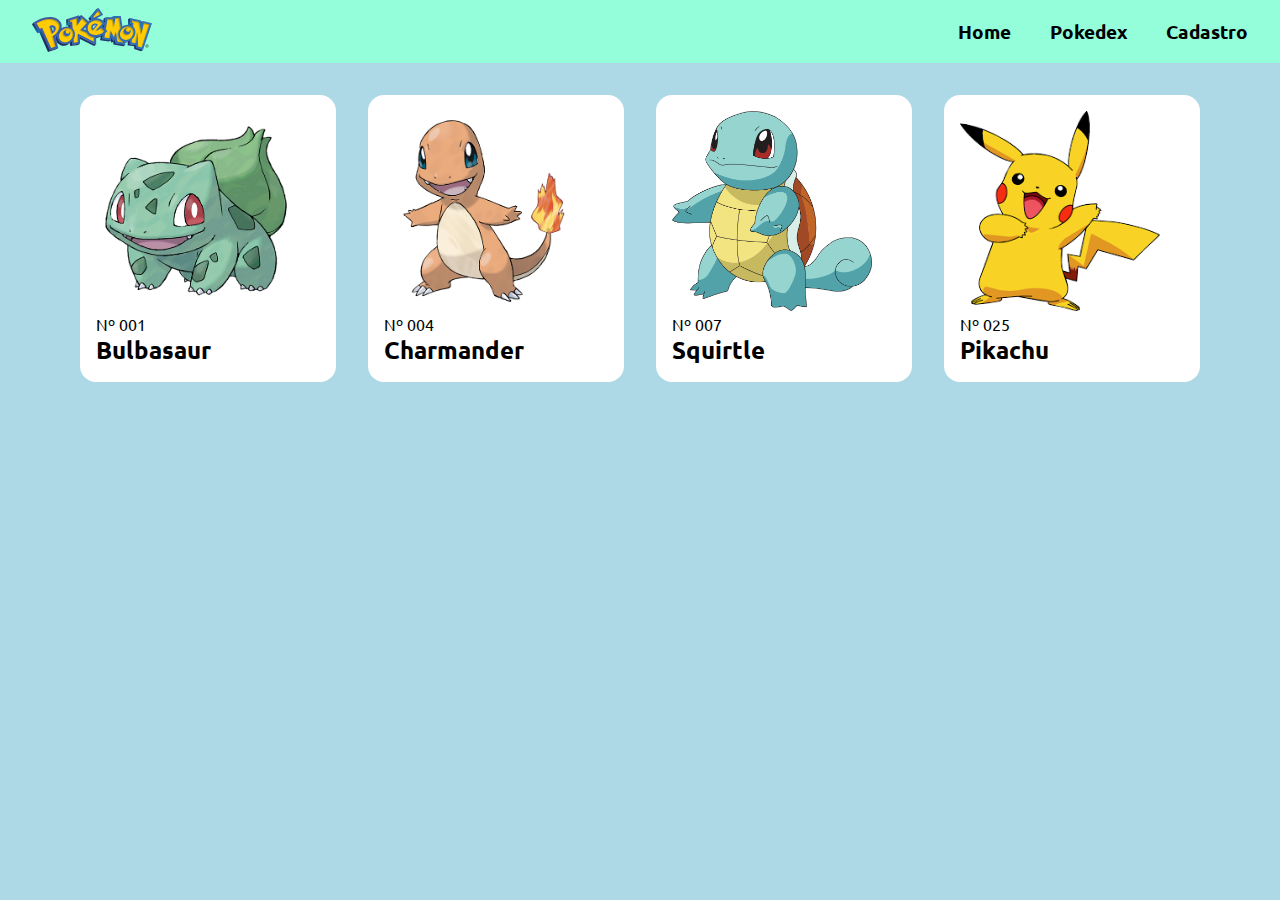
<file: index.html>
<!DOCTYPE html>
<html lang="en">
<head>
    <meta charset="UTF-8">
    <meta name="viewport" content="width=device-width, initial-scale=1.0">
    <title>Pokedex</title>
    <link rel="stylesheet" href="index.css">
</head>

<body>
    <header class="navbar">
        <a href="./index.html" class="logo">
            <img src="imagens/pokemon-logo-svg.svg" alt="Logotipo Pokemon" width="120">
        </a>
    
        <nav>
            <ul class="navLinks">
                <li><a class="navLink" href="index.html">Home</a></li>
                <li><a class="navLink" href="pokemons/bulbasaur/bulbasaur.html">Pokedex</a></li>
                <li><a class="navLink" href="cadastro.html">Cadastro</a></li>
            </ul>
        </nav>
    </header>

    <section class="content">
        <article class="pokemon">
            <a href="pokemons/bulbasaur/bulbasaur.html">
                <img src="imagens/bulbasaur.png" width="200" height="200" alt="Bulbasaur">
                <p>Nº 001</p>
                <h2>Bulbasaur</h2>
            </a>

        </article>
        <article class="pokemon">
            <a href="pokemons/charmander/charmander.html">
                <img src="imagens/charmander.png" width="200" height="200" alt="Charmander">
                <p>Nº 004</p>
                <h2>Charmander</h2>
            </a>

        </article>
        <article class="pokemon">
            <a href="pokemons/squirtle/squirtle.html">
                <img src="imagens/squirtle.png" width="200" height="200" alt="Squirtle">
                <p>Nº 007</p>
                <h2>Squirtle</h2>
            </a>

        </article>
        <article class="pokemon">
            <a href="pokemons/pikachu/pikachu.html">
                <img src="imagens/pikachu.png" width="200" height="200" alt="Pikachu">
                <p>Nº 025</p>
                <h2>Pikachu</h2>
            </a>

        </article>
    </section>


</body>

</html>
    
</body>
</html>
</file>
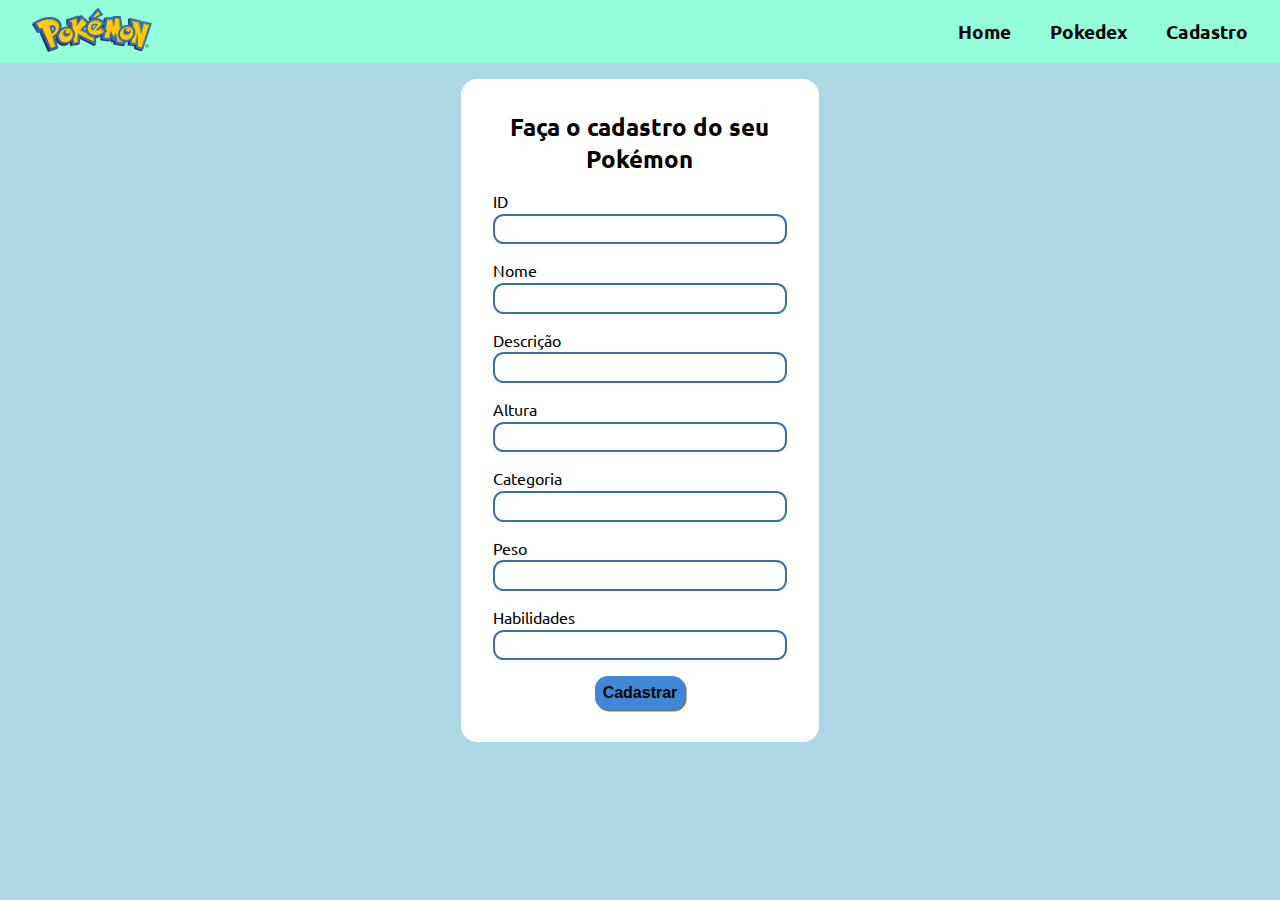
<file: cadastro.html>
<!DOCTYPE html>
<html lang="pt-br">

<head>
    <meta charset="UTF-8">
    <meta http-equiv="X-UA-Compatible" content="IE=edge">
    <meta name="viewport" content="width=device-width, initial-scale=1.0">
    <link rel="stylesheet" href="cadastro.css">
    <title>Cadastro</title>
</head>

<body>
    <header class="navbar">
        <a href="./index.html" class="logo">
            <img src="imagens/pokemon-logo-svg.svg" alt="Logotipo Pokemon" width="120">
        </a>
        <nav>
            <ul class="navLinks">
                <li><a class="navLink" href="index.html">Home</a></li>
                <li><a class="navLink" href="pokemons/bulbasaur/bulbasaur.html">Pokedex</a></li>
                <li><a class="navLink" href="cadastro.html">Cadastro</a></li>
            </ul>
        </nav>
    </header>

    <section class="content">
        <div class="title">

        </div>

        <form action="" class="cadastro">
            <h2 class="title">
                Faça o cadastro do seu Pokémon
            </h2>
            <div class="formItem">
                <label for="">ID</label><br>
                <div class="inputControl">
                    <input class="formInput" type="text">
                </div>

            </div>
            <div class="formItem">
                <label for="">Nome</label><br>
                <div class="inputControl">
                    <input class="formInput" type="text">
                </div>

            </div>
            <div class="formItem">
                <label for="">Descrição</label><br>
                <div class="inputControl">
                    <input class="formInput" type="text">
                </div>

            </div>

            <div class="formItem">
                <label for="">Altura</label><br>
                <div class="inputControl">
                    <input class="formInput" type="text">
                </div>

            </div>
            <div class="formItem">
                <label for="">Categoria</label><br>
                <div class="inputControl">
                    <input class="formInput" type="text">
                </div>

            </div>
            <div class="formItem">
                <label for="">Peso</label><br>
                <div class="inputControl">
                    <input class="formInput" type="text">
                </div>

            </div>
            <div class="formItem">
                <label for="">Habilidades</label><br>
                <div class="inputControl">
                    <input class="formInput" type="text">
                </div>
            </div>
            <div class="submit">
                <button class="button" type="submit">Cadastrar</button>
            </div>

        </form>
    </section>
</body>

</html>
</file>
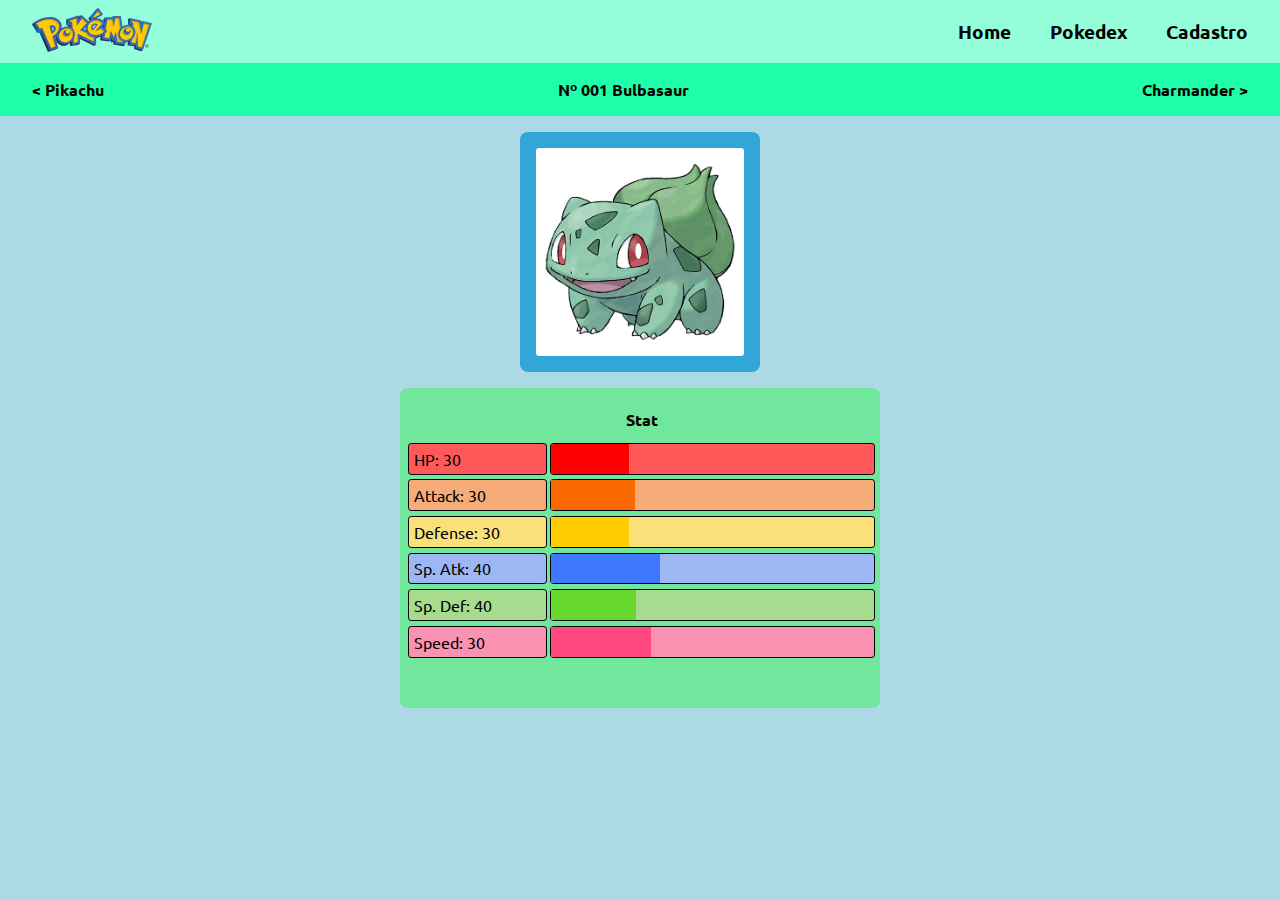
<file: pokemons/bulbasaur/bulbasaur.html>
<!DOCTYPE html>
<html lang="pt-br">

<head>
    <meta charset="UTF-8">
    <meta http-equiv="X-UA-Compatible" content="IE=edge">
    <meta name="viewport" content="width=device-width, initial-scale=1.0">
    <link rel="stylesheet" href="bulbasaur.css">
    <title>Bulbasaur</title>
</head>

<body>
    <header class="navbar">
        <a href="../../index.html" class="logo">
            <img src="../../imagens/pokemon-logo-svg.svg" alt="Logotipo Pokemon" width="120">
        </a>
        <nav>
            <ul class="navLinks">
                <li><a class="navLink" href="../../index.html">Home</a></li>
                <li><a class="navLink" href="../../pokemons/bulbasaur/bulbasaur.html">Pokedex</a></li>
                <li><a class="navLink" href="../../cadastro.html">Cadastro</a></li>
            </ul>
        </nav>
    </header>
    <section class="pokemonsBar">
        <div class="prev">
            <a href="../../pokemons/pikachu/pikachu.html">
                < Pikachu </a>
        </div>
        <div class="current">
            <a href="#">Nº 001 Bulbasaur</a>
        </div>
        <div class="next">
            <a href="../../pokemons/charmander/charmander.html">
                Charmander >
            </a>
        </div>
    </section>
    <section class="pokemon">
        <article class="pokemonImg">
            <img src="../../imagens/bulbasaur.png" alt="bulbasaur" width="220">
        </article>

        <article class="about">
            <p>There is a plant seed on its back right from the day this Pokémon is born. The seed slowly grows larger.</p>
        </article>
        <article class="column1">
            <p><span class="white">Height</span> <br> 0.7 m</p>
            <p><span class="white">Weight</span> <br> 6.9 kg</p>
        </article>
        <article class="column2">
            <p> <span class="white">Category</span> <br> Seed</p>
            <p> <span class="white">Abilities </span> <br> Overgrow</p>
        </article>

    </section>
    <section class="stats">
        <div class="head" style="grid-area: h;">Stat</div>

        <div class="captions" style="grid-area: c;">
            <div class="hp caption">HP: 30</div>
            <div class="attack caption">Attack: 30</div>
            <div class="defense caption">Defense: 30</div>
            <div class="spatk caption">Sp. Atk: 40</div>
            <div class="spdef caption">Sp. Def: 40</div>
            <div class="speed caption">Speed: 30</div>
        </div>
        <div class="progressBars" style="grid-area: b;">
            <div class="hpBar bar">
                <div></div>
            </div>
            <div class="attackBar bar">
                <div></div>
            </div>
            <div class="defenseBar bar">
                <div></div>
            </div>
            <div class="spatkBar bar">
                <div></div>
            </div>
            <div class="spdefBar bar">
                <div></div>
            </div>
            <div class="speedBar bar">
                <div></div>
            </div>
        </div>

    </section>
</body>

</html>
</file>
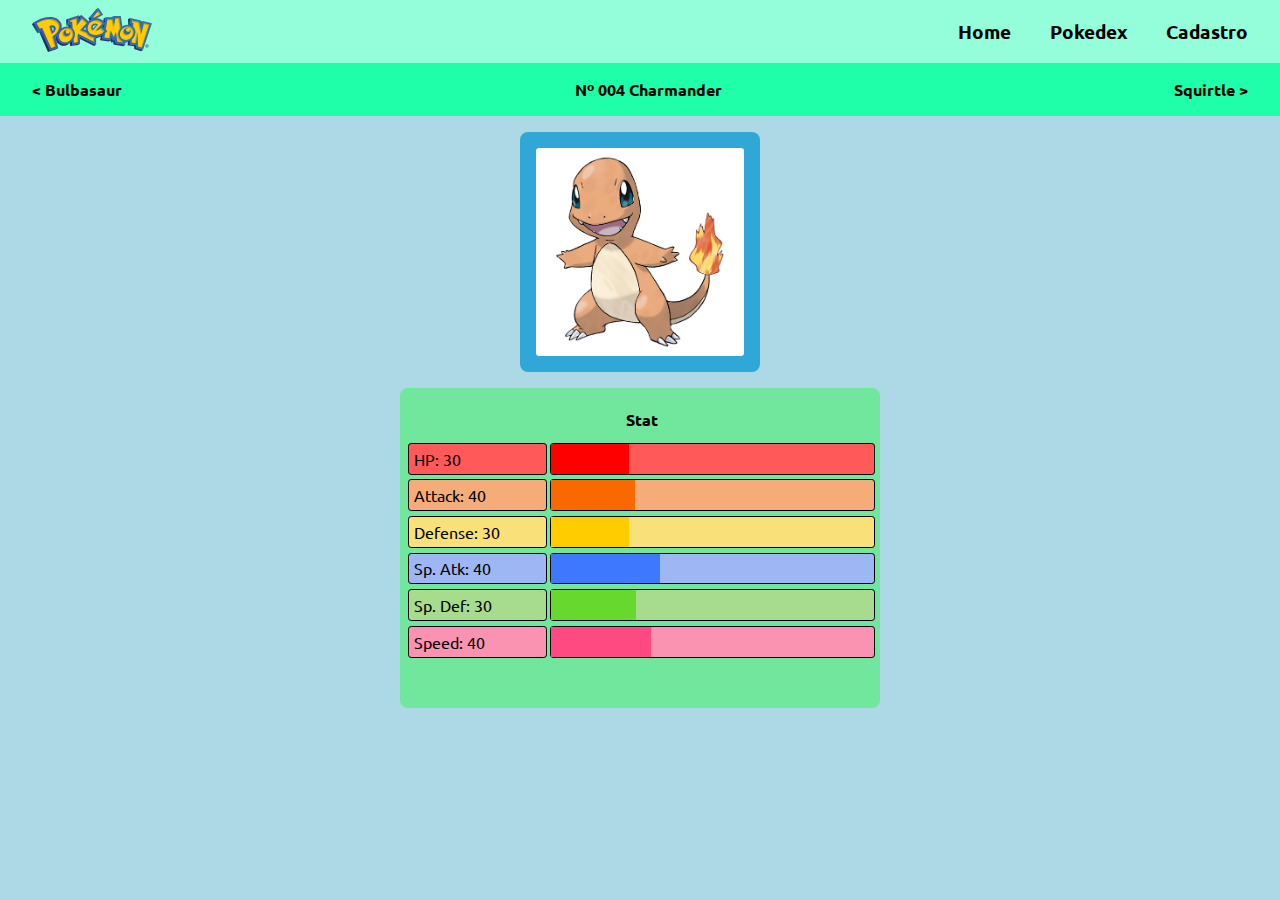
<file: pokemons/charmander/charmander.html>
<!DOCTYPE html>
<html lang="pt-br">

<head>
    <meta charset="UTF-8">
    <meta http-equiv="X-UA-Compatible" content="IE=edge">
    <meta name="viewport" content="width=device-width, initial-scale=1.0">
    <link rel="stylesheet" href="charmander.css">
    <title>Charmander</title>
</head>

<body>
    <header class="navbar">
        <a href="../../index.html" class="logo">
            <img src="../../imagens/pokemon-logo-svg.svg" alt="Logotipo Pokemon" width="120">
        </a>
        <nav>
            <ul class="navLinks">
                <li><a class="navLink" href="../../index.html">Home</a></li>
                <li><a class="navLink" href="../../pokemons/charmander/charmander.html">Pokedex</a></li>
                <li><a class="navLink" href="../../cadastro.html">Cadastro</a></li>
            </ul>
        </nav>
    </header>
    <section class="pokemonsBar">
        <div class="prev">
            <a href="../../pokemons/bulbasaur/bulbasaur.html">
                < Bulbasaur </a>
        </div>
        <div class="current">
            <a href="#">Nº 004 Charmander</a>
        </div>
        <div class="next">
            <a href="../../pokemons/squirtle/squirtle.html">
                Squirtle >
            </a>
        </div>
    </section>
    <section class="pokemon">
        <article class="pokemonImg">
            <img src="../../imagens/charmander.png" alt="charmander" width="220">
        </article>

        <article class="about">
            <p>It has a preference for hot things. When it rains, steam is said to spout from the tip of its tail.</p>
        </article>
        <article class="column1">
            <p><span class="white">Height</span> <br> 0.6 m</p>
            <p><span class="white">Weight</span> <br> 8.5 kg</p>
        </article>
        <article class="column2">
            <p> <span class="white">Category</span> <br> Lizard</p>
            <p> <span class="white">Abilities </span> <br> Blaze</p>
        </article>

    </section>
    <section class="stats">
        <div class="head" style="grid-area: h;">Stat</div>

        <div class="captions" style="grid-area: c;">
            <div class="hp caption">HP: 30</div>
            <div class="attack caption">Attack: 40</div>
            <div class="defense caption">Defense: 30</div>
            <div class="spatk caption">Sp. Atk: 40</div>
            <div class="spdef caption">Sp. Def: 30</div>
            <div class="speed caption">Speed: 40</div>
        </div>
        <div class="progressBars" style="grid-area: b;">
            <div class="hpBar bar">
                <div></div>
            </div>
            <div class="attackBar bar">
                <div></div>
            </div>
            <div class="defenseBar bar">
                <div></div>
            </div>
            <div class="spatkBar bar">
                <div></div>
            </div>
            <div class="spdefBar bar">
                <div></div>
            </div>
            <div class="speedBar bar">
                <div></div>
            </div>
        </div>

    </section>
</body>

</html>
</file>
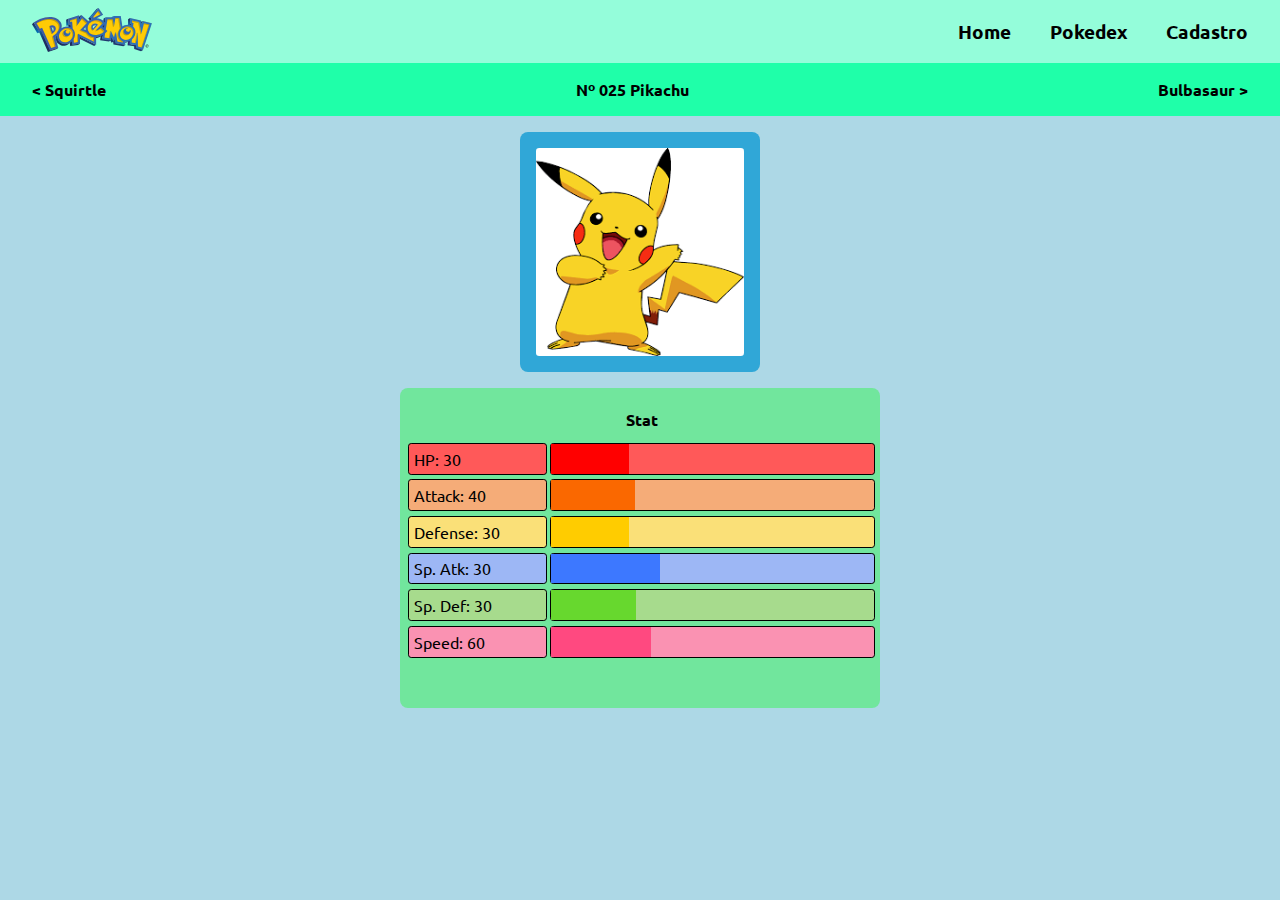
<file: pokemons/pikachu/pikachu.html>
<!DOCTYPE html>
<html lang="pt-br">

<head>
    <meta charset="UTF-8">
    <meta http-equiv="X-UA-Compatible" content="IE=edge">
    <meta name="viewport" content="width=device-width, initial-scale=1.0">
    <link rel="stylesheet" href="pikachu.css">
    <title>Pikachu</title>
</head>

<body>
    <header class="navbar">
        <a href="../../index.html" class="logo">
            <img src="../../imagens/pokemon-logo-svg.svg" alt="Logotipo Pokemon" width="120">
        </a>
        <nav>
            <ul class="navLinks">
                <li><a class="navLink" href="../../index.html">Home</a></li>
                <li><a class="navLink" href="../../pokemons/pikachu/pikachu.html">Pokedex</a></li>
                <li><a class="navLink" href="../../cadastro.html">Cadastro</a></li>
            </ul>
        </nav>
    </header>
    <section class="pokemonsBar">
        <div class="prev">
            <a href="../../pokemons/squirtle/squirtle.html">
                < Squirtle </a>
        </div>
        <div class="current">
            <a href="#">Nº 025 Pikachu</a>
        </div>
        <div class="next">
            <a href="../../pokemons/bulbasaur/bulbasaur.html">
                Bulbasaur >
            </a>
        </div>
    </section>
    <section class="pokemon">
        <article class="pokemonImg">
            <img src="../../imagens/pikachu.png" alt="pikachu" width="220">
        </article>

        <article class="about">
            <p>When it is angered, it immediately discharges the energy stored in the pouches in its cheeks.</p>
        </article>
        <article class="column1">
            <p><span class="white">Height</span> <br> 0.4 m</p>
            <p><span class="white">Weight</span> <br> 6.0 kg</p>
        </article>
        <article class="column2">
            <p> <span class="white">Category</span> <br> Mouse</p>
            <p> <span class="white">Abilities </span> <br> Static</p>
        </article>

    </section>
    <section class="stats">
        <div class="head" style="grid-area: h;">Stat</div>

        <div class="captions" style="grid-area: c;">
            <div class="hp caption">HP: 30</div>
            <div class="attack caption">Attack: 40</div>
            <div class="defense caption">Defense: 30</div>
            <div class="spatk caption">Sp. Atk: 30</div>
            <div class="spdef caption">Sp. Def: 30</div>
            <div class="speed caption">Speed: 60</div>
        </div>
        <div class="progressBars" style="grid-area: b;">
            <div class="hpBar bar">
                <div></div>
            </div>
            <div class="attackBar bar">
                <div></div>
            </div>
            <div class="defenseBar bar">
                <div></div>
            </div>
            <div class="spatkBar bar">
                <div></div>
            </div>
            <div class="spdefBar bar">
                <div></div>
            </div>
            <div class="speedBar bar">
                <div></div>
            </div>
        </div>

    </section>
</body>

</html>
</file>
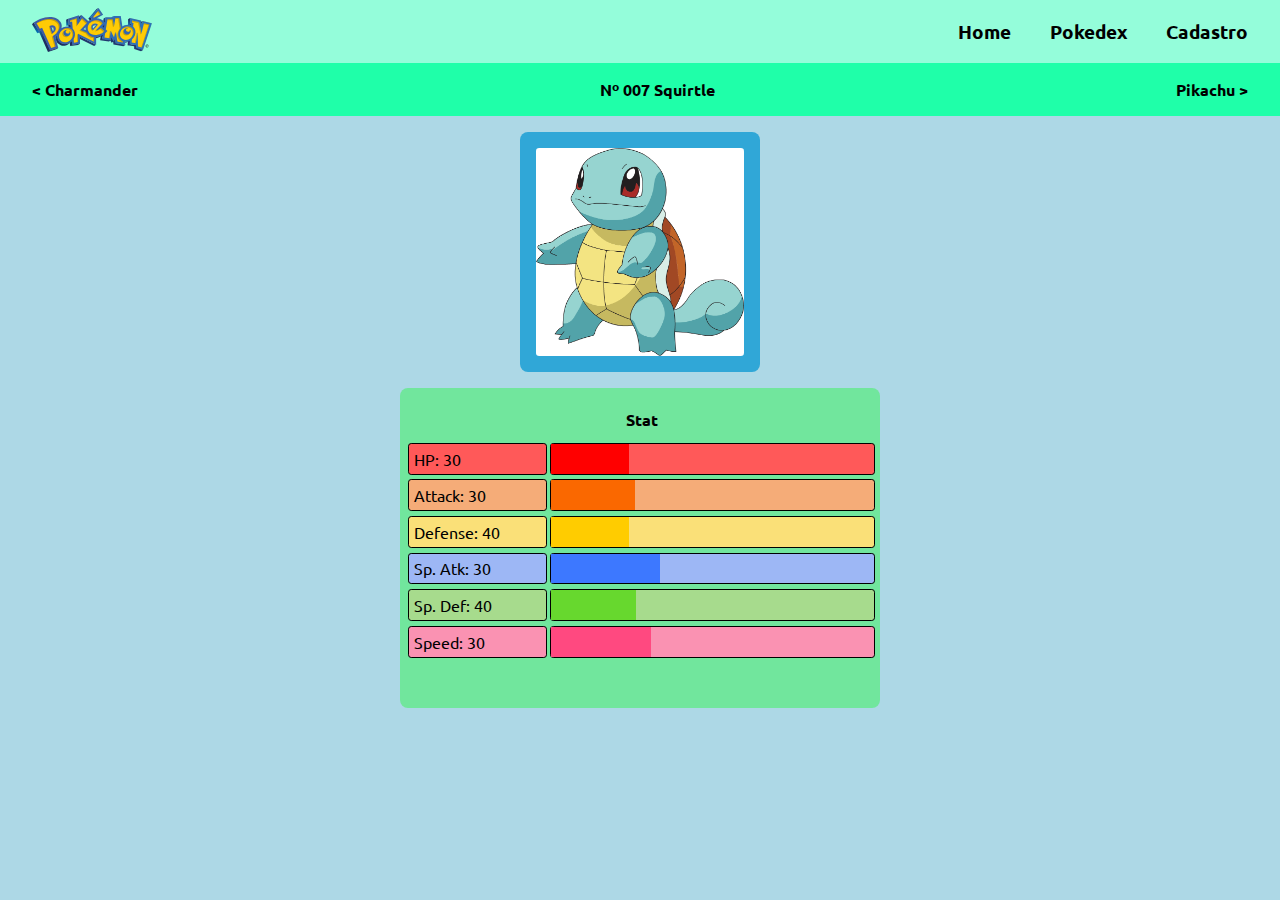
<file: pokemons/squirtle/squirtle.html>
<!DOCTYPE html>
<html lang="pt-br">

<head>
    <meta charset="UTF-8">
    <meta http-equiv="X-UA-Compatible" content="IE=edge">
    <meta name="viewport" content="width=device-width, initial-scale=1.0">
    <link rel="stylesheet" href="squirtle.css">
    <title>Squirtle</title>
</head>

<body>
    <header class="navbar">
        <a href="../../index.html" class="logo">
            <img src="../../imagens/pokemon-logo-svg.svg" alt="Logotipo Pokemon" width="120">
        </a>
        <nav>
            <ul class="navLinks">
                <li><a class="navLink" href="../../index.html">Home</a></li>
                <li><a class="navLink" href="../../pokemons/bulbasaur/bulbasaur.html">Pokedex</a></li>
                <li><a class="navLink" href="../../cadastro.html">Cadastro</a></li>
            </ul>
        </nav>
    </header>
    <section class="pokemonsBar">
        <div class="prev">
            <a href="../../pokemons/charmander/charmander.html">
                < Charmander </a>
        </div>
        <div class="current">
            <a href="#">Nº 007 Squirtle</a>
        </div>
        <div class="next">
            <a href="../../pokemons/pikachu/pikachu.html">
                Pikachu >
            </a>
        </div>
    </section>
    <section class="pokemon">
        <article class="pokemonImg">
            <img src="../../imagens/squirtle.png" alt="squirtle" width="220">
        </article>

        <article class="about">
            <p>When it retracts its long neck into its shell, it squirts out water with vigorous force.</p>
        </article>
        <article class="column1">
            <p><span class="white">Height</span> <br> 0.5 m</p>
            <p><span class="white">Weight</span> <br> 9.0 kg</p>
        </article>
        <article class="column2">
            <p> <span class="white">Category</span> <br> Tiny Turtle</p>
            <p> <span class="white">Abilities </span> <br> Torrent</p>
        </article>

    </section>
    <section class="stats">
        <div class="head" style="grid-area: h;">Stat</div>

        <div class="captions" style="grid-area: c;">
            <div class="hp caption">HP: 30</div>
            <div class="attack caption">Attack: 30</div>
            <div class="defense caption">Defense: 40</div>
            <div class="spatk caption">Sp. Atk: 30</div>
            <div class="spdef caption">Sp. Def: 40</div>
            <div class="speed caption">Speed: 30</div>
        </div>
        <div class="progressBars" style="grid-area: b;">
            <div class="hpBar bar">
                <div></div>
            </div>
            <div class="attackBar bar">
                <div></div>
            </div>
            <div class="defenseBar bar">
                <div></div>
            </div>
            <div class="spatkBar bar">
                <div></div>
            </div>
            <div class="spdefBar bar">
                <div></div>
            </div>
            <div class="speedBar bar">
                <div></div>
            </div>
        </div>

    </section>
</body>

</html>
</file>
<file: index.css>
@import url('https://fonts.googleapis.com/css2?family=Ubuntu:wght@300;400;500;700&display=swap');

* {
    margin: 0;
    padding: 0;
    box-sizing: border-box;
}

ul {
    list-style: none;
}

a {
    text-decoration: none;
    color: #000;
}

body {
    font-family: 'Ubuntu', sans-serif;
    overflow-x: hidden;
    background-color: #add8e6;
}

.navbar {
    background-color: rgb(148, 253, 218);
    display: flex;
    flex-wrap: wrap;
    justify-content: space-between;
    align-items: center;
    padding: 0.5em 2em 0.5em 2em;
}

.navLinks {
    display: flex;
    font-size: 1.2em;
    font-weight: 700;
}

.navLinks li {
    margin-left: 2em;
}

.navLink {
    border-radius: 0.2em;
    transition-duration: 0.3s;
}

.navLink:hover {
    transition-duration: 0.3s;
    padding: 0.3em;
    background-color: #ebd272;
}

/*Content*/

.content {
    display: flex;
    width: 90vw;
    margin: 0 auto;
    justify-content: center;
    margin-top: 1em;
}

.pokemon {
    background-color: #fff;
    padding: 1em;
    margin: 1em;
    border-radius: 1em;
    cursor: pointer;
    transition-duration: 0.5s;
    flex: 0 1 20vw;
}

.pokemon:hover {
    transition-duration: 0.5s;
    padding: 2em;
    background-color: #ffea8b;
}
</file>
<file: cadastro.css>
@import url('https://fonts.googleapis.com/css2?family=Ubuntu:wght@300;400;500;700&display=swap');

* {
    margin: 0;
    padding: 0;
    box-sizing: border-box;
}

ul {
    list-style: none;
}

a {
    text-decoration: none;
    color: #000;
}

body {
    font-family: 'Ubuntu', sans-serif;
    overflow-x: hidden;
    background-color: #add8e6;
}

.navbar {
    background-color: rgb(148, 253, 218);
    display: flex;
    flex-wrap: wrap;
    justify-content: space-between;
    align-items: center;
    padding: 0.5em 2em 0.5em 2em;
}

.navLinks {
    display: flex;
    font-size: 1.2em;
    font-weight: 700;
}

.navLinks li {
    margin-left: 2em;
}

.navLink {
    border-radius: 0.2em;
    transition-duration: 0.3s;
}

.navLink:hover {
    transition-duration: 0.3s;
    padding: 0.3em;
    background-color: #ebd272;
}

.content {
    width: 80vw;
    display: flex;
    justify-content: center;
    margin: 0 auto;
}

.title {
    text-align: center;
}

.cadastro {
    padding: 2em;
    background-color: white;
    border-radius: 1em;
    width: 35%;
    margin: 1em;
}

.formItem {
    margin-top: 1em;
}

.inputControl {
    text-align: center;
}

.formInput {
    width: 100%;
    height: 2em;
    border-radius: 0.8em;
    border: solid rgb(60, 111, 171) 0.2em;
    outline: 0;
    margin-top: 0.2em;
    padding: 1em;
}

.formInput:focus {
    border-color: rgb(255, 166, 0);
}

.submit {
    width: 100%;
    display: flex;
    justify-content: center;
}

.button {
    cursor: pointer;
    margin: 0 auto;
    font-size: 1em;
    font-weight: 700;
    padding: 0.5em;
    margin-top: 1em;
    border-radius: 0.8em;
    border: none;
    background-color: rgb(65, 135, 216);
    box-shadow: 0.1em 0.1em rgba(0, 0, 0, 0.541);
    transition-duration: 0.4s;
}

.button:hover {
    transition-duration: 0.4s;
    background-color: #ebc73b;
    padding: 0.6em;
}
</file>
<file: pokemons/bulbasaur/bulbasaur.css>
@import url('https://fonts.googleapis.com/css2?family=Ubuntu:wght@300;400;500;700&display=swap');

* {
    margin: 0;
    padding: 0;
    box-sizing: border-box;
}

ul {
    list-style: none;
}

a {
    text-decoration: none;
    color: #000;
}

body {
    font-family: 'Ubuntu', sans-serif;
    overflow-x: hidden;
    background-color: #add8e6;
}

section {
    margin-bottom: 1em !important;
}

p {
    margin-bottom: 0.5em;
}

.white {
    color: #fff;
}

.navbar {
    background-color: rgb(148, 253, 218);
    display: flex;
    flex-wrap: wrap;
    justify-content: space-between;
    align-items: center;
    padding: 0.5em 2em 0.5em 2em;
}

.navLinks {
    display: flex;
    font-size: 1.2em;
    font-weight: 700;
}

.navLinks li {
    margin-left: 2em;
}

.navLink {
    border-radius: 0.2em;
    transition-duration: 0.3s;
}

.navLink:hover {
    transition-duration: 0.3s;
    padding: 0.3em;
    background-color: #ebd272;
}

.pokemonsBar {
    display: flex;
    background-color: rgb(31, 255, 169);
    justify-content: space-between;
    padding: 1em 2em 1em 2em;
    font-weight: 600;
}

.pokemonsBar>div a {
    transition-duration: 0.3s;
}

.pokemonsBar>div a:hover {
    transition-duration: 0.3s;
    padding: 0.3em;
    background-color: aqua;
}

.pokemonImg {
    display: flex;
    grid-area: img;
}

.about {
    grid-area: a;
    font-weight: 500;
}

.column1 {
    grid-area: c1;
}

.column2 {
    grid-area: c2;
}

.pokemon {
    display: grid;
    grid-template-columns: 100% 0 0;
    grid-template-rows: 70% 30%;
    grid-template-areas: "img a a" "img c1 c2";
    column-gap: 1em;
    background-color: #30a7d7;
    width: 15em;
    height: 15em;
    padding: 1em;
    margin: 0 auto;
    border-radius: 0.5em;
    overflow: hidden;
    transition-duration: 0.3s;
}

.pokemon img {
    background-color: #fff;
    border-radius: 0.2em;
}

.pokemon:hover {
    display: grid;
    column-gap: 1em;
    grid-template-columns: 1fr 1fr 1fr;
    grid-template-rows: 60% 40%;
    grid-template-areas: "img a a" "img c1 c2";
    width: 30em;
    transition-duration: 0.3s
}

.about>p {
    text-align: justify;
}

.stats {
    background-color: rgb(113, 230, 157);
    border-radius: 0.5em;
    display: grid;
    grid-template-columns: 30% 70%;
    grid-template-rows: 15% 85%;
    grid-template-areas: "h h" "c b";
    column-gap: 0.2em;
    width: 30em;
    height: 20em;
    margin: 0 auto;
    padding: 0.5em 0.5em 0 0.5em;
}

.head {
    display: flex;
    justify-content: center;
    align-items: center;
    font-weight: 600;
}

.caption {
    padding: 0.3em;
}

.bar>div {
    height: 100%;
}

.caption,
.bar {
    border-radius: 0.2em;
    height: 12%;
    margin-bottom: 0.3em;
    border: solid #000 0.1em;
}

.hp {
    background-color: #ff5959;
}

.attack {
    background-color: #f5ac78;
}

.defense {
    background-color: #fae078;
}

.spatk {
    background-color: #9db7f5;
}

.spdef {
    background-color: #a7db8d;
}

.speed {
    background-color: #fa92b2;
}

.hpBar {
    background-color: #ff5959;
}

.hpBar>div {
    width: 78px;
    background-color: #ff0000;
}

.attackBar {
    background-color: #f5ac78;

}

.attackBar>div {
    background-color: #fa6800;
    width: 84px;
}

.defenseBar {
    background-color: #fae078;
}

.defenseBar>div {
    background-color: #ffcc00;
    width: 78px;
}

.spatkBar {
    background-color: #9db7f5;
}

.spatkBar>div {
    background-color: #3d78ff;
    width: 109px;
}

.spdefBar {
    background-color: #a7db8d;
}

.spdefBar>div {
    background-color: #67d82e;
    width: 85px;
}

.speedBar {
    background-color: #fa92b2;
}

.speedBar>div {
    background-color: #ff4980;
    width: 100px;
}
</file>
<file: pokemons/charmander/charmander.css>
@import url('https://fonts.googleapis.com/css2?family=Ubuntu:wght@300;400;500;700&display=swap');

* {
    margin: 0;
    padding: 0;
    box-sizing: border-box;
}

ul {
    list-style: none;
}

a {
    text-decoration: none;
    color: #000;
}

body {
    font-family: 'Ubuntu', sans-serif;
    overflow-x: hidden;
    background-color: #add8e6;
}

section {
    margin-bottom: 1em !important;
}

p {
    margin-bottom: 0.5em;
}

.white {
    color: #fff;
}

.navbar {
    background-color: rgb(148, 253, 218);
    display: flex;
    flex-wrap: wrap;
    justify-content: space-between;
    align-items: center;
    padding: 0.5em 2em 0.5em 2em;
}

.navLinks {
    display: flex;
    font-size: 1.2em;
    font-weight: 700;
}

.navLinks li {
    margin-left: 2em;
}

.navLink {
    border-radius: 0.2em;
    transition-duration: 0.3s;
}

.navLink:hover {
    transition-duration: 0.3s;
    padding: 0.3em;
    background-color: #ebd272;
}

.pokemonsBar {
    display: flex;
    background-color: rgb(31, 255, 169);
    justify-content: space-between;
    padding: 1em 2em 1em 2em;
    font-weight: 600;
}

.pokemonsBar>div a {
    transition-duration: 0.3s;
}

.pokemonsBar>div a:hover {
    transition-duration: 0.3s;
    padding: 0.3em;
    background-color: aqua;
}

.pokemonImg {
    display: flex;
    grid-area: img;
}

.about {
    grid-area: a;
    font-weight: 500;
}

.column1 {
    grid-area: c1;
}

.column2 {
    grid-area: c2;
}

.pokemon {
    display: grid;
    grid-template-columns: 100% 0 0;
    grid-template-rows: 70% 30%;
    grid-template-areas: "img a a" "img c1 c2";
    column-gap: 1em;
    background-color: #30a7d7;
    width: 15em;
    height: 15em;
    padding: 1em;
    margin: 0 auto;
    border-radius: 0.5em;
    overflow: hidden;
    transition-duration: 0.3s;
}

.pokemon img {
    background-color: #fff;
    border-radius: 0.2em;
}

.pokemon:hover {
    display: grid;
    column-gap: 1em;
    grid-template-columns: 1fr 1fr 1fr;
    grid-template-rows: 60% 40%;
    grid-template-areas: "img a a" "img c1 c2";
    width: 30em;
    transition-duration: 0.3s
}

.about>p {
    text-align: justify;
}

.stats {
    background-color: rgb(113, 230, 157);
    border-radius: 0.5em;
    display: grid;
    grid-template-columns: 30% 70%;
    grid-template-rows: 15% 85%;
    grid-template-areas: "h h" "c b";
    column-gap: 0.2em;
    width: 30em;
    height: 20em;
    margin: 0 auto;
    padding: 0.5em 0.5em 0 0.5em;
}

.head {
    display: flex;
    justify-content: center;
    align-items: center;
    font-weight: 600;
}

.caption {
    padding: 0.3em;
}

.bar>div {
    height: 100%;
}

.caption,
.bar {
    border-radius: 0.2em;
    height: 12%;
    margin-bottom: 0.3em;
    border: solid #000 0.1em;
}

.hp {
    background-color: #ff5959;
}

.attack {
    background-color: #f5ac78;
}

.defense {
    background-color: #fae078;
}

.spatk {
    background-color: #9db7f5;
}

.spdef {
    background-color: #a7db8d;
}

.speed {
    background-color: #fa92b2;
}

.hpBar {
    background-color: #ff5959;
}

.hpBar>div {
    width: 78px;
    background-color: #ff0000;
}

.attackBar {
    background-color: #f5ac78;

}

.attackBar>div {
    background-color: #fa6800;
    width: 84px;
}

.defenseBar {
    background-color: #fae078;
}

.defenseBar>div {
    background-color: #ffcc00;
    width: 78px;
}

.spatkBar {
    background-color: #9db7f5;
}

.spatkBar>div {
    background-color: #3d78ff;
    width: 109px;
}

.spdefBar {
    background-color: #a7db8d;
}

.spdefBar>div {
    background-color: #67d82e;
    width: 85px;
}

.speedBar {
    background-color: #fa92b2;
}

.speedBar>div {
    background-color: #ff4980;
    width: 100px;
}
</file>
<file: pokemons/pikachu/pikachu.css>
@import url('https://fonts.googleapis.com/css2?family=Ubuntu:wght@300;400;500;700&display=swap');

* {
    margin: 0;
    padding: 0;
    box-sizing: border-box;
}

ul {
    list-style: none;
}

a {
    text-decoration: none;
    color: #000;
}

body {
    font-family: 'Ubuntu', sans-serif;
    overflow-x: hidden;
    background-color: #add8e6;
}

section {
    margin-bottom: 1em !important;
}

p {
    margin-bottom: 0.5em;
}

.white {
    color: #fff;
}

.navbar {
    background-color: rgb(148, 253, 218);
    display: flex;
    flex-wrap: wrap;
    justify-content: space-between;
    align-items: center;
    padding: 0.5em 2em 0.5em 2em;
}

.navLinks {
    display: flex;
    font-size: 1.2em;
    font-weight: 700;
}

.navLinks li {
    margin-left: 2em;
}

.navLink {
    border-radius: 0.2em;
    transition-duration: 0.3s;
}

.navLink:hover {
    transition-duration: 0.3s;
    padding: 0.3em;
    background-color: #ebd272;
}

.pokemonsBar {
    display: flex;
    background-color: rgb(31, 255, 169);
    justify-content: space-between;
    padding: 1em 2em 1em 2em;
    font-weight: 600;
}

.pokemonsBar>div a {
    transition-duration: 0.3s;
}

.pokemonsBar>div a:hover {
    transition-duration: 0.3s;
    padding: 0.3em;
    background-color: aqua;
}

.pokemonImg {
    display: flex;
    grid-area: img;
}

.about {
    grid-area: a;
    font-weight: 500;
}

.column1 {
    grid-area: c1;
}

.column2 {
    grid-area: c2;
}

.pokemon {
    display: grid;
    grid-template-columns: 100% 0 0;
    grid-template-rows: 70% 30%;
    grid-template-areas: "img a a" "img c1 c2";
    column-gap: 1em;
    background-color: #30a7d7;
    width: 15em;
    height: 15em;
    padding: 1em;
    margin: 0 auto;
    border-radius: 0.5em;
    overflow: hidden;
    transition-duration: 0.3s;
}

.pokemon img {
    background-color: #fff;
    border-radius: 0.2em;
}

.pokemon:hover {
    display: grid;
    column-gap: 1em;
    grid-template-columns: 1fr 1fr 1fr;
    grid-template-rows: 60% 40%;
    grid-template-areas: "img a a" "img c1 c2";
    width: 30em;
    transition-duration: 0.3s
}

.about>p {
    text-align: justify;
}

.stats {
    background-color: rgb(113, 230, 157);
    border-radius: 0.5em;
    display: grid;
    grid-template-columns: 30% 70%;
    grid-template-rows: 15% 85%;
    grid-template-areas: "h h" "c b";
    column-gap: 0.2em;
    width: 30em;
    height: 20em;
    margin: 0 auto;
    padding: 0.5em 0.5em 0 0.5em;
}

.head {
    display: flex;
    justify-content: center;
    align-items: center;
    font-weight: 600;
}

.caption {
    padding: 0.3em;
}

.bar>div {
    height: 100%;
}

.caption,
.bar {
    border-radius: 0.2em;
    height: 12%;
    margin-bottom: 0.3em;
    border: solid #000 0.1em;
}

.hp {
    background-color: #ff5959;
}

.attack {
    background-color: #f5ac78;
}

.defense {
    background-color: #fae078;
}

.spatk {
    background-color: #9db7f5;
}

.spdef {
    background-color: #a7db8d;
}

.speed {
    background-color: #fa92b2;
}

.hpBar {
    background-color: #ff5959;
}

.hpBar>div {
    width: 78px;
    background-color: #ff0000;
}

.attackBar {
    background-color: #f5ac78;

}

.attackBar>div {
    background-color: #fa6800;
    width: 84px;
}

.defenseBar {
    background-color: #fae078;
}

.defenseBar>div {
    background-color: #ffcc00;
    width: 78px;
}

.spatkBar {
    background-color: #9db7f5;
}

.spatkBar>div {
    background-color: #3d78ff;
    width: 109px;
}

.spdefBar {
    background-color: #a7db8d;
}

.spdefBar>div {
    background-color: #67d82e;
    width: 85px;
}

.speedBar {
    background-color: #fa92b2;
}

.speedBar>div {
    background-color: #ff4980;
    width: 100px;
}
</file>
<file: pokemons/squirtle/squirtle.css>
@import url('https://fonts.googleapis.com/css2?family=Ubuntu:wght@300;400;500;700&display=swap');

* {
    margin: 0;
    padding: 0;
    box-sizing: border-box;
}

ul {
    list-style: none;
}

a {
    text-decoration: none;
    color: #000;
}

body {
    font-family: 'Ubuntu', sans-serif;
    overflow-x: hidden;
    background-color: #add8e6;
}

section {
    margin-bottom: 1em !important;
}

p {
    margin-bottom: 0.5em;
}

.white {
    color: #fff;
}

.navbar {
    background-color: rgb(148, 253, 218);
    display: flex;
    flex-wrap: wrap;
    justify-content: space-between;
    align-items: center;
    padding: 0.5em 2em 0.5em 2em;
}

.navLinks {
    display: flex;
    font-size: 1.2em;
    font-weight: 700;
}

.navLinks li {
    margin-left: 2em;
}

.navLink {
    border-radius: 0.2em;
    transition-duration: 0.3s;
}

.navLink:hover {
    transition-duration: 0.3s;
    padding: 0.3em;
    background-color: #ebd272;
}

.pokemonsBar {
    display: flex;
    background-color: rgb(31, 255, 169);
    justify-content: space-between;
    padding: 1em 2em 1em 2em;
    font-weight: 600;
}

.pokemonsBar>div a {
    transition-duration: 0.3s;
}

.pokemonsBar>div a:hover {
    transition-duration: 0.3s;
    padding: 0.3em;
    background-color: aqua;
}

.pokemonImg {
    display: flex;
    grid-area: img;
}

.about {
    grid-area: a;
    font-weight: 500;
}

.column1 {
    grid-area: c1;
}

.column2 {
    grid-area: c2;
}

.pokemon {
    display: grid;
    grid-template-columns: 100% 0 0;
    grid-template-rows: 70% 30%;
    grid-template-areas: "img a a" "img c1 c2";
    column-gap: 1em;
    background-color: #30a7d7;
    width: 15em;
    height: 15em;
    padding: 1em;
    margin: 0 auto;
    border-radius: 0.5em;
    overflow: hidden;
    transition-duration: 0.3s;
}

.pokemon img {
    background-color: #fff;
    border-radius: 0.2em;
}

.pokemon:hover {
    display: grid;
    column-gap: 1em;
    grid-template-columns: 1fr 1fr 1fr;
    grid-template-rows: 60% 40%;
    grid-template-areas: "img a a" "img c1 c2";
    width: 30em;
    transition-duration: 0.3s
}

.about>p {
    text-align: justify;
}

.stats {
    background-color: rgb(113, 230, 157);
    border-radius: 0.5em;
    display: grid;
    grid-template-columns: 30% 70%;
    grid-template-rows: 15% 85%;
    grid-template-areas: "h h" "c b";
    column-gap: 0.2em;
    width: 30em;
    height: 20em;
    margin: 0 auto;
    padding: 0.5em 0.5em 0 0.5em;
}

.head {
    display: flex;
    justify-content: center;
    align-items: center;
    font-weight: 600;
}

.caption {
    padding: 0.3em;
}

.bar>div {
    height: 100%;
}

.caption,
.bar {
    border-radius: 0.2em;
    height: 12%;
    margin-bottom: 0.3em;
    border: solid #000 0.1em;
}

.hp {
    background-color: #ff5959;
}

.attack {
    background-color: #f5ac78;
}

.defense {
    background-color: #fae078;
}

.spatk {
    background-color: #9db7f5;
}

.spdef {
    background-color: #a7db8d;
}

.speed {
    background-color: #fa92b2;
}

.hpBar {
    background-color: #ff5959;
}

.hpBar>div {
    width: 78px;
    background-color: #ff0000;
}

.attackBar {
    background-color: #f5ac78;

}

.attackBar>div {
    background-color: #fa6800;
    width: 84px;
}

.defenseBar {
    background-color: #fae078;
}

.defenseBar>div {
    background-color: #ffcc00;
    width: 78px;
}

.spatkBar {
    background-color: #9db7f5;
}

.spatkBar>div {
    background-color: #3d78ff;
    width: 109px;
}

.spdefBar {
    background-color: #a7db8d;
}

.spdefBar>div {
    background-color: #67d82e;
    width: 85px;
}

.speedBar {
    background-color: #fa92b2;
}

.speedBar>div {
    background-color: #ff4980;
    width: 100px;
}
</file>
